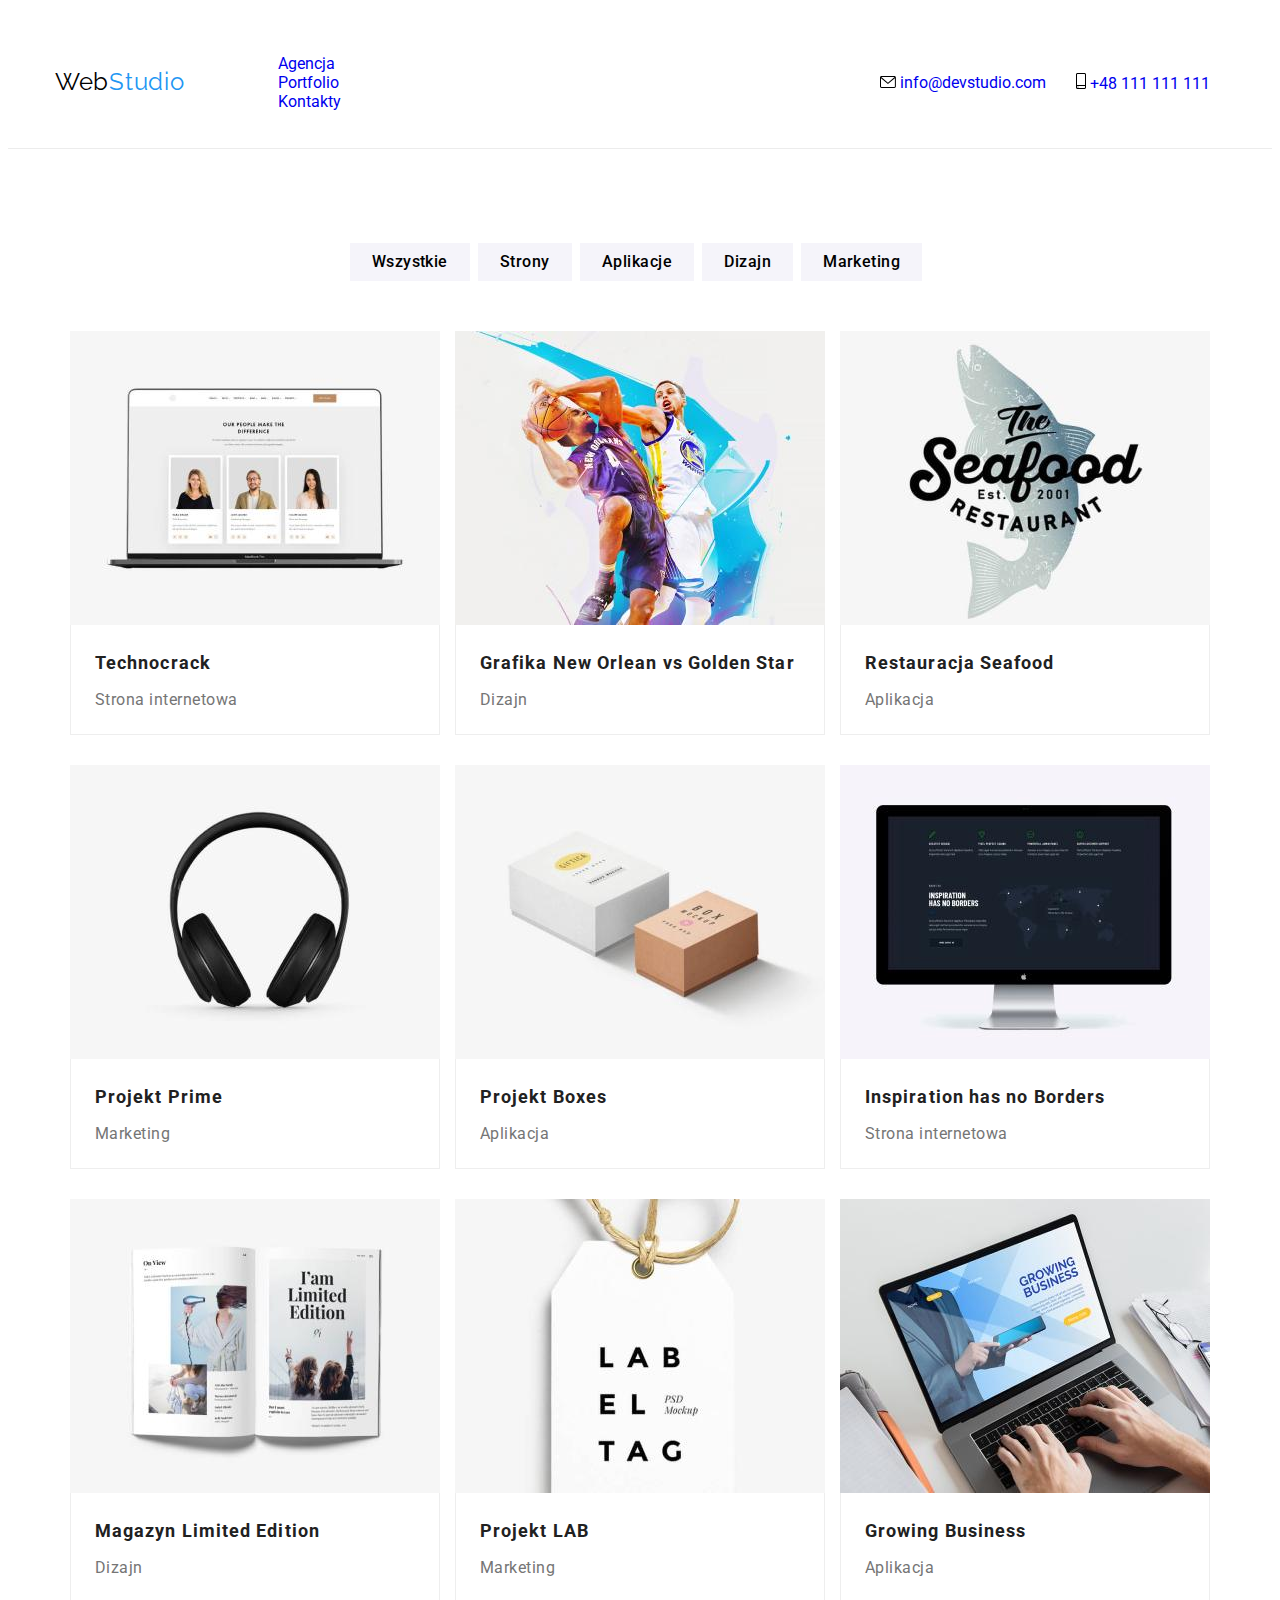
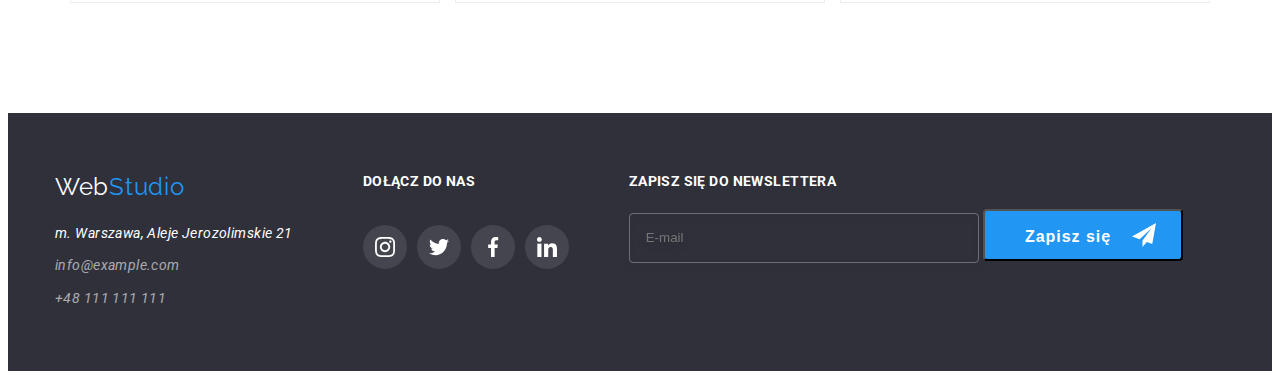
<file: portfolio.html>
<!DOCTYPE html>
<html lang="pl">
  <head>
    <meta charset="UTF-8" />
    <meta http-equiv="X-UA-Compatible" content="IE=edge" />
    <meta name="viewport" content="width=device-width, initial-scale=1.0" />
    <link
      rel="stylesheet"
      href="https://cdnjs.cloudflare.com/ajax/libs/modern-normalize/1.1.0/modern-normalize.min.css"
      integrity="sha512-wpPYUAdjBVSE4KJnH1VR1HeZfpl1ub8YT/NKx4PuQ5NmX2tKuGu6U/JRp5y+Y8XG2tV+wKQpNHVUX03MfMFn9Q=="
      crossorigin="anonymous"
      referrerpolicy="no-referrer"
    />
    <link rel="preconnect" href="https://fonts.googleapis.com" />
    <link rel="preconnect" href="https://fonts.gstatic.com" crossorigin />
    <link
      href="https://fonts.googleapis.com/css2?family=Raleway:wght@700&family=Roboto:wght@400;500;700;900&display=swap"
      rel="stylesheet"
    />
      <link rel="stylesheet" href="./css/main.min.css" />
    <title>Portfolio</title>
  </head>

  <body>
    <header class="header">
      <div class="container">
        <div class="header__flex-container">
          <a class="header__webstudio-link" href="#"
            ><span class="header__webstudio-link--span">Web</span>Studio</a
          >
          <nav class="header__navigation navigation">
            <ul class="navigation__list">
              <li class="navigation__item">
                <a
                  class="navigation__agency-link"
                  href="index.html#agency"
                  >Agencja</a
                >
              </li>
              <li class="navigation__item">
                <a
                  class="navigation__portfolio-link navigation__portfolio-link--underline"
                  href="portfolio.html#portfolio"
                  >Portfolio</a
                >
              </li>
              <li class="navigation__item">
                <a class="navigation__contact-link" href="#contact">Kontakty</a>
              </li>
            </ul>
          </nav>
          <ul class="header__contacts contacts">
            <li class="contacts__item">
              <a class="contacts__mail-link" href="mailto:info@devstudio.com">
                <svg class="contacts__envelope-icon" width="16px" height="12px">
                  <use href="./images/icons.svg#icon-envelope"></use>
                </svg>
                info@devstudio.com</a
              >
            </li>
            <li class="contacts__item">
              <a class="contacts__tel-link" href="tel:+48111111111"
                ><svg
                  class="contacts__smartphone-icon"
                  width="10px"
                  height="16px"
                >
                  <use
                    href="./images/icons.svg#icon-smartphone"
                  ></use>
                </svg>
                +48 111 111 111</a
              >
            </li>
          </ul>
        </div>
      </div>
    </header>
    <main id="portfolio">
      <div class="container">
        <ul class="portfolio-buttons">
          <li class="portfolio-buttons__item">
            <button class="portfolio-buttons__button" type="button">
              Wszystkie
            </button>
          </li>
          <li class="portfolio-buttons__item">
            <button class="portfolio-buttons__button" type="button">
              Strony
            </button>
          </li>
          <li class="portfolio-buttons__item">
            <button class="portfolio-buttons__button" type="button">
              Aplikacje
            </button>
          </li>
          <li class="portfolio-buttons__item">
            <button class="portfolio-buttons__button" type="button">
              Dizajn
            </button>
          </li>
          <li class="portfolio-buttons__item">
            <button class="portfolio-buttons__button" type="button">
              Marketing
            </button>
          </li>
        </ul>
        <ul class="portfolio-projects">
          <li class="portfolio-projects__item">
            <ul class="portfolio-projects__section">
              <li>
                <div class="portfolio-projects__img">
                  <img
                    src="images/portfolio/laptop.jpg"
                    alt="laptop"
                    width="370"
                    height="294"
                  />
                  <div class="portfolio-projects__overlay">
                    <p>
                      Technocrack jest popularną platformą wykorzystywaną do
                      rozpowszechniania koronawirusa. Firmy wykorzystują tę
                      platformę do celów szpiegowskich i ataków na
                      niezabezpieczone serwery konkurencji
                    </p>
                  </div>
                </div>
              </li>
              <li>
                <ul class="portfolio-projects__texts">
                  <li class="portfolio-projects__title">Technocrack</li>
                  <li class="portfolio-projects__category">
                    Strona internetowa
                  </li>
                </ul>
              </li>
            </ul>
          </li>
          <li class="portfolio-projects__item">
            <ul class="portfolio-projects__section">
              <li>
                <div class="portfolio-projects__img">
                  <img
                    src="images/portfolio/basketball.jpg"
                    alt="two basketball players"
                    width="370"
                    height="294"
                  />
                  <div class="portfolio-projects__overlay">
                    <p>
                      Technocrack jest popularną platformą wykorzystywaną do
                      rozpowszechniania koronawirusa. Firmy wykorzystują tę
                      platformę do celów szpiegowskich i ataków na
                      niezabezpieczone serwery konkurencji
                    </p>
                  </div>
                </div>
              </li>
              <li>
                <ul class="portfolio-projects__texts">
                  <li class="portfolio-projects__title">
                    Grafika New Orlean vs Golden Star
                  </li>
                  <li class="portfolio-projects__category">Dizajn</li>
                </ul>
              </li>
            </ul>
          </li>
          <li class="portfolio-projects__item">
            <ul class="portfolio-projects__section">
              <li>
              
                <div class="portfolio-projects__img">
                  <img
                    src="images/portfolio/seafood.jpg"
                    alt="Lseafood restaurant logo - text with the fish in the background."
                    width="370"
                    height="294"
                  />
                  <div class="portfolio-projects__overlay">
                    <p>
                      Technocrack jest popularną platformą wykorzystywaną do
                      rozpowszechniania koronawirusa. Firmy wykorzystują tę
                      platformę do celów szpiegowskich i ataków na
                      niezabezpieczone serwery konkurencji
                    </p>
                  </div>
                </div>
              </li>
              <li>
                <ul class="portfolio-projects__texts">
                  <li class="portfolio-projects__title">Restauracja Seafood</li>
                  <li class="portfolio-projects__category">Aplikacja</li>
                </ul>
              </li>
            </ul>
          </li>
          <li class="portfolio-projects__item">
            <ul class="portfolio-projects__section">
              <li>
                
                <div class="portfolio-projects__img">
                  <img
                    src="images/portfolio/headphones.jpg"
                    alt="headphones"
                    width="370"
                    height="294"
                  />
                  <div class="portfolio-projects__overlay">
                    <p>
                      Technocrack jest popularną platformą wykorzystywaną do
                      rozpowszechniania koronawirusa. Firmy wykorzystują tę
                      platformę do celów szpiegowskich i ataków na
                      niezabezpieczone serwery konkurencji
                    </p>
                  </div>
                </div>
              </li>
              <li>
                <ul class="portfolio-projects__texts">
                  <li class="portfolio-projects__title">Projekt Prime</li>
                  <li class="portfolio-projects__category">Marketing</li>
                </ul>
              </li>
            </ul>
          </li>
          <li class="portfolio-projects__item">
            <ul class="portfolio-projects__section">
              <li>
              
                <div class="portfolio-projects__img">
                  <img
                    src="images/portfolio/boxes.jpg"
                    alt="two boxes"
                    width="370"
                    height="294"
                  />
                  <div class="portfolio-projects__overlay">
                    <p>
                      Technocrack jest popularną platformą wykorzystywaną do
                      rozpowszechniania koronawirusa. Firmy wykorzystują tę
                      platformę do celów szpiegowskich i ataków na
                      niezabezpieczone serwery konkurencji
                    </p>
                  </div>
                </div>
              </li>
              <li>
                <ul class="portfolio-projects__texts">
                  <li class="portfolio-projects__title">Projekt Boxes</li>
                  <li class="portfolio-projects__category">Aplikacja</li>
                </ul>
              </li>
            </ul>
          </li>
          <li class="portfolio-projects__item">
            <ul class="portfolio-projects__section">
              <li>
              
                <div class="portfolio-projects__img">
                  <img
                    src="images/portfolio/monitor.jpg"
                    alt="computer monitor"
                    width="370"
                    height="294"
                  />
                  <div class="portfolio-projects__overlay">
                    <p>
                      Technocrack jest popularną platformą wykorzystywaną do
                      rozpowszechniania koronawirusa. Firmy wykorzystują tę
                      platformę do celów szpiegowskich i ataków na
                      niezabezpieczone serwery konkurencji
                    </p>
                  </div>
                </div>
              </li>
              <li>
                <ul class="portfolio-projects__texts">
                  <li class="portfolio-projects__title">
                    Inspiration has no Borders
                  </li>
                  <li class="portfolio-projects__category">
                    Strona internetowa
                  </li>
                </ul>
              </li>
            </ul>
          </li>
          <li class="portfolio-projects__item">
            <ul class="portfolio-projects__section">
              <li>
                
                <div class="portfolio-projects__img">
                  <img
                    src="images/portfolio/magazine.jpg"
                    alt="open magazine"
                    width="370"
                    height="294"
                  />
                  <div class="portfolio-projects__overlay">
                    <p>
                      Technocrack jest popularną platformą wykorzystywaną do
                      rozpowszechniania koronawirusa. Firmy wykorzystują tę
                      platformę do celów szpiegowskich i ataków na
                      niezabezpieczone serwery konkurencji
                    </p>
                  </div>
                </div>
              </li>
              <li>
                <ul class="portfolio-projects__texts">
                  <li class="portfolio-projects__title">
                    Magazyn Limited Edition
                  </li>
                  <li class="portfolio-projects__category">Dizajn</li>
                </ul>
              </li>
            </ul>
          </li>
          <li class="portfolio-projects__item">
            <ul class="portfolio-projects__section">
              
              <li>
                <div class="portfolio-projects__img">
                  <img
                    src="images/portfolio/card.jpg"
                    alt="pendant with an inscription LAB EL TAG"
                    width="370"
                    height="294"
                  />
                  <div class="portfolio-projects__overlay">
                    <p>
                      Technocrack jest popularną platformą wykorzystywaną do
                      rozpowszechniania koronawirusa. Firmy wykorzystują tę
                      platformę do celów szpiegowskich i ataków na
                      niezabezpieczone serwery konkurencji
                    </p>
                  </div>
                </div>
              </li>
              <li>
                <ul class="portfolio-projects__texts">
                  <li class="portfolio-projects__title">Projekt LAB</li>
                  <li class="portfolio-projects__category">Marketing</li>
                </ul>
              </li>
            </ul>
          </li>
          <li class="portfolio-projects__item">
            <ul class="portfolio-projects__section">
              
              <li>
                <div class="portfolio-projects__img">
                  <img
                    src="images/portfolio/write-on-computer.jpg"
                    alt="hands on laptop"
                    width="370"
                    height="294"
                  />
                  <div class="portfolio-projects__overlay">
                    <p>
                      Technocrack jest popularną platformą wykorzystywaną do
                      rozpowszechniania koronawirusa. Firmy wykorzystują tę
                      platformę do celów szpiegowskich i ataków na
                      niezabezpieczone serwery konkurencji
                    </p>
                  </div>
                </div>
              </li>
              <li>
                <ul class="portfolio-projects__texts">
                  <li class="portfolio-projects__title">Growing Business</li>
                  <li class="portfolio-projects__category">Aplikacja</li>
                </ul>
              </li>
            </ul>
          </li>
        </ul>
      </div>
    </main>
    <!--FOOTER-->
    <footer>
      <footer class="footer">
        <div class="container">
          <div class="footer__container">
            <div class="footer__contact">
              <a class="footer__webstudio-link" href="#"
                ><span class="footer__span-web">Web</span>Studio</a
              >
              <address class="footer__address address" id="contact">
                <ul class="address__list">
                  <li class="address__item">
                    <a
                      class="address__map-link"
                      href="https://goo.gl/maps/aFRLkCgBxppGDL6R9"
                      target="_blank"
                      >m. Warszawa, Aleje Jerozolimskie 21</a
                    >
                  </li>
                  <li class="address__item">
                    <a class="address__mail" href="mailto:info@example.com"
                      >info@example.com</a
                    >
                  </li>
                  <li class="address__item">
                    <a class="address__tel" href="tel:+48111111111"
                      >+48 111 111 111</a
                    >
                  </li>
                </ul>
              </address>
            </div>
            <div class="footer__social-icons social-icons">
              <h3 class="social-icons__headline">DOŁĄCZ DO NAS</h3>
              <ul class="social-icons__links">
                <li>
                  <a href="#"
                    ><div class="social-icons__border">
                      <svg class="social-icons__icon" width="20px" height="20px">
                        <use
                          href="./images/icons.svg#icon-instagram"
                        ></use>
                      </svg>
                    </div>
                  </a>
                </li>
                <li>
                  <a href="#"
                    ><div class="social-icons__border">
                      <svg class="social-icons__icon" width="20px" height="20px">
                        <use
                          href="./images/icons.svg#icon-twitter"
                        ></use>
                      </svg>
                    </div>
                  </a>
                </li>
                <li>
                  <a href="#"
                    ><div class="social-icons__border">
                      <svg class="social-icons__icon" width="20px" height="20px">
                        <use
                          href="./images/icons.svg#icon-facebook"
                        ></use>
                      </svg>
                    </div>
                  </a>
                </li>
                <li>
                  <a href="#"
                    ><div class="social-icons__border">
                      <svg class="social-icons__icon" width="20px" height="20px">
                        <use
                          href="./images/icons.svg#icon-linkedin"
                        ></use>
                      </svg>
                    </div>
                  </a>
                </li>
              </ul>
            </div>
            <div class="footer__newsletter newsletter">
              <form name="newsletter">
                <label class="newsletter__label" for="newsletter-email"
                  >Zapisz się do newslettera
                </label>
                <input
                  class="newsletter__email-input"
                  type="email"
                  name="newsletter-email"
                  id="newsletter-email"
                  placeholder="E-mail"
                />
                <button class="newsletter__button" type="submit">
                  Zapisz się
                  <svg class="newsletter__icon" width="24px" height="24px">
                    <use href="./images/icons.svg#icon-icon-send-1"></use>
                  </svg>
                </button>
              </form>
            </div>
          </div>
        </div>
      </footer>
          </div>
        </div>
      </div>
    </footer>
  </body>
</html>
</file>
<file: css/main.min.css>
body{font-family:"Roboto",sans-serif;color:#212121}ul{list-style-type:none;padding:0}.container{width:480px;width:100%;margin:0 auto;padding:0 15px}@media screen and (min-width: 768px){.container{max-width:768px}}@media screen and (min-width: 1200px){.container{max-width:1200px}}a{text-decoration:none}a:hover,a:focus,a:visited:hover,a:visited:focus{color:#2196f3}button{cursor:pointer}img{display:block;max-width:100%;height:auto}html{-webkit-box-sizing:border-box;box-sizing:border-box}*,*::before,*::after{-webkit-box-sizing:inherit;box-sizing:inherit}.advantages-section{display:-webkit-box;display:-ms-flexbox;display:flex;-webkit-box-orient:vertical;-webkit-box-direction:normal;-ms-flex-direction:column;flex-direction:column}@media screen and (min-width: 768px){.advantages-section{-webkit-box-orient:horizontal;-webkit-box-direction:normal;-ms-flex-direction:row;flex-direction:row;-ms-flex-wrap:wrap;flex-wrap:wrap;-webkit-columns:2;-moz-columns:2;columns:2;-webkit-box-pack:justify;-ms-flex-pack:justify;justify-content:space-between}}.advantage{margin:10px 0 30px 0}.advantage:nth-child(4){margin-right:0}@media screen and (min-width: 768px){.advantage{width:270px}}.advantage__item{width:auto;height:120px;background-color:#f5f4fa;border-radius:4px;display:-webkit-box;display:-ms-flexbox;display:flex}@media screen and (min-width: 1200px){.advantage__item{width:270px;height:120px}}.advantage__icon{margin:auto}@media screen and (min-width: 1200px){.advantage__icon{margin:25px 100px}}.advantage__tittle{display:-webkit-box;display:-ms-flexbox;display:flex;font-size:14px;line-height:1.14;letter-spacing:.03em;text-transform:uppercase;margin:auto;-webkit-box-pack:center;-ms-flex-pack:center;justify-content:center;padding:30px 0 10px 0}.advantage__text{font-weight:400;font-size:14px;line-height:1.71;letter-spacing:.03em;color:#757575}.clients-section{padding:30px 0 30px}.clients-section__headline{font-size:28px;font-weight:700;line-height:42px;letter-spacing:.03em;text-align:center}.clients-section__icons{display:-webkit-box;display:-ms-flexbox;display:flex;-ms-flex-wrap:wrap;flex-wrap:wrap;margin:auto;-webkit-box-pack:justify;-ms-flex-pack:justify;justify-content:space-between}@media screen and (min-width: 768px){.clients-section__icons{margin-bottom:30px}}.clients-section__icon-background{width:210px;height:92px;border:1px solid #afb1b8;border-radius:4px;display:-webkit-box;display:-ms-flexbox;display:flex;margin-bottom:30px}.clients-section__icon-background:focus,.clients-section__icon-background:hover{border:1px solid #2196f3}.clients-section__icon-background:focus>.clients-section__icon,.clients-section__icon-background:hover>.clients-section__icon{fill:#2196f3}@media screen and (min-width: 768px){.clients-section__icon-background{width:226px}}@media screen and (min-width: 1200px){.clients-section__icon-background{width:170px}}.clients-section__link{margin-bottom:30px}.clients-section__icon{margin:auto;-webkit-box-pack:center;-ms-flex-pack:center;justify-content:center;fill:#afb1b8}.footer{background:#2f303a}.footer__container{display:-webkit-box;display:-ms-flexbox;display:flex;-webkit-box-orient:vertical;-webkit-box-direction:normal;-ms-flex-direction:column;flex-direction:column;padding:60px 0;-webkit-box-align:center;-ms-flex-align:center;align-items:center}@media screen and (min-width: 768px){.footer__container{display:-webkit-box;display:-ms-flexbox;display:flex;-webkit-box-orient:horizontal;-webkit-box-direction:normal;-ms-flex-direction:row;flex-direction:row;-ms-flex-wrap:wrap;flex-wrap:wrap;-webkit-box-pack:space-evenly;-ms-flex-pack:space-evenly;justify-content:space-evenly;-webkit-box-align:start;-ms-flex-align:start;align-items:flex-start}}@media screen and (min-width: 1200px){.footer__container{display:-webkit-box;display:-ms-flexbox;display:flex;-webkit-box-orient:horizontal;-webkit-box-direction:normal;-ms-flex-direction:row;flex-direction:row;-ms-flex-wrap:nowrap;flex-wrap:nowrap;-webkit-box-pack:start;-ms-flex-pack:start;justify-content:flex-start;-webkit-box-align:stretch;-ms-flex-align:stretch;align-items:stretch;padding:60px 0 0}}.footer__contact{display:-webkit-box;display:-ms-flexbox;display:flex;-webkit-box-orient:vertical;-webkit-box-direction:normal;-ms-flex-direction:column;flex-direction:column;-webkit-box-align:center;-ms-flex-align:center;align-items:center}@media screen and (min-width: 768px){.footer__contact{margin-right:144px}}@media screen and (min-width: 1200px){.footer__contact{-webkit-box-orient:vertical;-webkit-box-direction:normal;-ms-flex-direction:column;flex-direction:column;-webkit-box-align:start;-ms-flex-align:start;align-items:flex-start;margin-right:70px}}.footer__webstudio-link{font-family:"Raleway",sans-serif;text-decoration:none;font-size:24px;line-height:1.19;letter-spacing:.03em;color:#2196f3}.footer__span-web{color:#fff}.address{margin-bottom:60px}.address__list{font-size:14px;line-height:1.71;letter-spacing:.03em;margin:20px 0 0 0;display:-webkit-box;display:-ms-flexbox;display:flex;-webkit-box-orient:vertical;-webkit-box-direction:normal;-ms-flex-direction:column;flex-direction:column;-webkit-box-align:center;-ms-flex-align:center;align-items:center}@media screen and (min-width: 1200px){.address__list{-webkit-box-align:start;-ms-flex-align:start;align-items:flex-start}}.address__item{width:-webkit-max-content;width:-moz-max-content;width:max-content;margin-bottom:9px}.address__item:nth-child(3){margin-bottom:0}.address__map-link{color:#fff}.address__mail,.address__tel{color:rgba(255,255,255,.6)}.social-icons{display:-webkit-box;display:-ms-flexbox;display:flex;-webkit-box-orient:vertical;-webkit-box-direction:normal;-ms-flex-direction:column;flex-direction:column;-webkit-box-align:center;-ms-flex-align:center;align-items:center;width:206px;height:80px;margin-bottom:60px}@media screen and (min-width: 1200px){.social-icons{-webkit-box-align:start;-ms-flex-align:start;align-items:flex-start;margin-right:60px}}.social-icons__headline{color:#fff;font-size:14px;font-weight:700;line-height:16px;letter-spacing:.03em;margin-top:0;margin-bottom:20px;width:-webkit-max-content;width:-moz-max-content;width:max-content}.social-icons__links{display:-webkit-box;display:-ms-flexbox;display:flex;-webkit-box-pack:justify;-ms-flex-pack:justify;justify-content:space-between;width:206px}.social-icons__border{background-color:rgba(255,255,255,.1019607843);width:44px;height:44px;border-radius:50%}.social-icons__border:hover,.social-icons__border:focus{background-color:#2196f3}.social-icons__icon{fill:#fff;margin:12px}.newsletter,form{display:-webkit-box;display:-ms-flexbox;display:flex;-webkit-box-orient:vertical;-webkit-box-direction:normal;-ms-flex-direction:column;flex-direction:column;-webkit-box-align:center;-ms-flex-align:center;align-items:center}@media screen and (min-width: 1200px){.newsletter,form{display:inline}}.newsletter__label,form__label{margin-bottom:20px;font-family:"Roboto";font-style:normal;font-weight:700;font-size:14px;line-height:16px;letter-spacing:.03em;text-transform:uppercase;color:#fff;width:-webkit-max-content;width:-moz-max-content;width:max-content}@media screen and (min-width: 1200px){.newsletter__label,form__label{display:block}}.newsletter__email-input,form__email-input{border:1px solid #2196f3;-webkit-filter:drop-shadow(0px 4px 4px rgba(0, 0, 0, 0.15));filter:drop-shadow(0px 4px 4px rgba(0, 0, 0, 0.15));border-radius:4px;height:50px;width:90vw;background-color:rgba(0,0,0,0);color:#fff;outline:none;margin-bottom:20px}.newsletter__email-input:-moz-placeholder-shown, form__email-input:-moz-placeholder-shown{border-color:rgba(255,255,255,.3019607843)}.newsletter__email-input:-ms-input-placeholder, form__email-input:-ms-input-placeholder{border-color:rgba(255,255,255,.3019607843)}.newsletter__email-input:placeholder-shown,form__email-input:placeholder-shown{border-color:rgba(255,255,255,.3019607843)}.newsletter__email-input[placeholder],form__email-input[placeholder]{padding-left:16px}@media screen and (min-width: 768px){.newsletter__email-input,form__email-input{width:60vw}}@media screen and (min-width: 1200px){.newsletter__email-input,form__email-input{width:350px}}.newsletter__button,form__button{font-style:normal;font-weight:700;font-size:16px;line-height:30px;letter-spacing:.06em;color:#fff;background-color:#2196f3;border-radius:4px;height:52px;width:200px}.newsletter__icon,form__icon{fill:#fff;position:relative;top:5px;left:16px}.header{border-bottom:1px solid #ececec;padding:10px 0}@media screen and (min-width: 768px){.header{padding:0}}@media screen and (min-width: 1200px){.header{padding:10px 0 1px 0}}.header__flex-container{display:-webkit-box;display:-ms-flexbox;display:flex;-webkit-box-pack:justify;-ms-flex-pack:justify;justify-content:space-between;-webkit-box-align:center;-ms-flex-align:center;align-items:center}.header__webstudio-link{font-family:"Raleway",sans-serif;color:#2196f3;text-decoration:none;font-size:24px;line-height:1.19;letter-spacing:.03em;-webkit-box-align:center;-ms-flex-align:center;align-items:center}.header__webstudio-link--span{color:#000}.header__button{-webkit-box-pack:end;-ms-flex-pack:end;justify-content:flex-end;border:none;background-color:rgba(0,0,0,0);color:#2196f3;-webkit-transition:250ms cubic-bezier(0.4, 0, 0.2, 1);transition:250ms cubic-bezier(0.4, 0, 0.2, 1)}.header__button:hover,.header__button:focus{fill:#2196f3}@media screen and (min-width: 768px){.header__button{display:none}}.header__navigation{display:none}@media screen and (min-width: 768px){.header__navigation{display:-webkit-box;display:-ms-flexbox;display:flex;margin:20px auto 20px 83px}}@media screen and (min-width: 1200px){.header__navigation{margin-left:93px}}.header__navigation__list{color:#212121;display:-webkit-box;display:-ms-flexbox;display:flex;margin:auto;-webkit-box-pack:space-evenly;-ms-flex-pack:space-evenly;justify-content:space-evenly;max-width:40%;font-weight:500;font-size:14px;line-height:1.14;letter-spacing:.02em}.header__navigation__item{margin-right:46px}.header__navigation__item:nth-child(3){margin-right:0}.header__navigation__agency-link,.header__navigation__agency-link:visited{color:#212121}.header__navigation__agency-link--underline{color:#2196f3}.header__navigation__agency-link--underline::after{content:"";background-color:#2196f3;display:block;position:relative;top:21px;width:100%;height:4px;border-radius:2px}@media screen and (min-width: 1200px){.header__navigation__agency-link--underline::after{top:22px}}.header__navigation__portfolio-link,.header__navigation__portfolio-link:visited{color:#212121}.header__navigation__portfolio-link--underline{color:#2196f3}.header__navigation__portfolio-link--underline::after{content:"";background-color:#2196f3;display:block;position:relative;top:25.5px;width:100%;height:4px;border-radius:2px}.header__navigation__contact-link{color:#212121}.header__navigation__contact-link:visited{color:#212121}.header__contacts{display:none}@media screen and (min-width: 768px){.header__contacts{margin:0 15px 0px auto;display:block;top:120px}}@media screen and (min-width: 1200px){.header__contacts{display:-webkit-box;display:-ms-flexbox;display:flex;-webkit-box-orient:horizontal;-webkit-box-direction:normal;-ms-flex-direction:row;flex-direction:row;gap:30px}}.header__contacts__item{margin-top:5px}.header__contacts__tel-link{color:#757575;font-weight:500;font-size:14px;line-height:1.14;letter-spacing:.02em}.header__contacts__mail-link{color:#757575;font-weight:500;font-size:14px;line-height:1.14;letter-spacing:.02em}.header__contacts__mail-link__envelope-icon,.header__contacts__mail-link__smartphone-icon{margin-right:10px;fill:currentColor}.menu-container.is-open{-webkit-transform:translateX(0);transform:translateX(0)}.menu-container{background-color:#fff;position:fixed;inset:0;display:-webkit-box;display:-ms-flexbox;display:flex;-webkit-box-orient:vertical;-webkit-box-direction:normal;-ms-flex-direction:column;flex-direction:column;-webkit-box-pack:justify;-ms-flex-pack:justify;justify-content:space-between;-webkit-transform:translateX(100%);transform:translateX(100%);-webkit-transition:250ms cubic-bezier(0.4, 0, 0.2, 1);transition:250ms cubic-bezier(0.4, 0, 0.2, 1)}.menu-container__item{margin-top:32px}.menu-container__close-btn{position:absolute;top:8px;right:8px;background-color:rgba(0,0,0,0);border:none}.menu-container__close-btn:hover,.menu-container__close-btn:focus{fill:#2196f3}.menu-container__contacts{margin:0 0 64px 40px}.menu-container__list{-ms-flex-pack:distribute;justify-content:space-around;margin:48px auto auto 40px}.menu-container__link--nav{padding-bottom:32px;color:#212121;font-weight:500;font-size:40px;line-height:1.14;letter-spacing:.02em}.menu-container__link--nav:hover,.menu-container__link--nav:focus{color:#2196f3}.menu-container__item--nav{padding-bottom:32px}.menu-container__item-tel{padding-bottom:32px}.menu-container__link{color:#212121;font-weight:500;font-size:40px;line-height:1.14;letter-spacing:.02em}.menu-container__link:hover,.menu-container__link:focus{color:#2196f3}.menu-container__link-tel{color:#2196f3;font-weight:500;font-size:34px;line-height:1.14;letter-spacing:.02em;margin-bottom:32px}.menu-container__link-mail{color:#757575;font-weight:500;font-size:24px;line-height:1.14;letter-spacing:.02em}.menu-container__socials{display:-webkit-box;display:-ms-flexbox;display:flex;-webkit-box-pack:space-evenly;-ms-flex-pack:space-evenly;justify-content:space-evenly;margin-bottom:48px}.menu-container__item:nth-child(-n+3){padding-right:6%;border-right:1px solid rgba(33,33,33,.2)}.menu-container__link-social{font-size:18px;color:#2196f3;-webkit-box-align:center;-ms-flex-align:center;align-items:center}.is-hidden{pointer-events:none;visibility:hidden;opacity:0;-webkit-transform:scale(0);transform:scale(0)}.backdrop{display:-webkit-box;display:-ms-flexbox;display:flex;background-color:rgba(0,0,0,.2);position:fixed;inset:0;z-index:1;cursor:not-allowed;-webkit-transform:scale(1);transform:scale(1);-webkit-transition:250ms cubic-bezier(0.4, 0, 0.2, 1);transition:250ms cubic-bezier(0.4, 0, 0.2, 1)}.modal{position:relative;margin:auto;background:#fff;-webkit-box-shadow:0px 1px 3px rgba(0,0,0,.1215686275),0px 1px 1px rgba(0,0,0,.1411764706),0px 2px 1px rgba(0,0,0,.2);box-shadow:0px 1px 3px rgba(0,0,0,.1215686275),0px 1px 1px rgba(0,0,0,.1411764706),0px 2px 1px rgba(0,0,0,.2);width:450px;height:581px;cursor:auto;border-radius:4px}@media screen and (min-width: 1200px){.modal{width:528px}}.modal__close-button{border:none;width:30px;height:30px;background-color:#fff;position:relative;top:8px;left:91%;cursor:pointer;-webkit-transition:250ms cubic-bezier(0.4, 0, 0.2, 1);transition:250ms cubic-bezier(0.4, 0, 0.2, 1)}.modal__close-button:hover,.modal__close-button:focus{fill:#2196f3}.form{position:relative;display:-webkit-box;display:-ms-flexbox;display:flex;-webkit-box-orient:vertical;-webkit-box-direction:normal;-ms-flex-direction:column;flex-direction:column}@media screen and (min-width: 1200px){.form{margin:0 40px}}.form__headline{font-style:normal;font-weight:700;font-size:20px;line-height:23px;text-align:center;letter-spacing:.03em;-webkit-box-align:center;-ms-flex-align:center;align-items:center;margin:2px auto 12px;width:370px}.form__label,.form__textarea-label{font-style:normal;font-weight:400;font-size:12px;line-height:14px;letter-spacing:.01em;color:#757575;display:-webkit-box;display:-ms-flexbox;display:flex;-webkit-box-orient:vertical;-webkit-box-direction:normal;-ms-flex-direction:column;flex-direction:column;-ms-flex-line-pack:distribute;align-content:space-around}.form__label:focus-within .form__icon,.form__textarea-label:focus-within .form__icon{fill:#2196f3}.form__label:focus-within .form__input-border,.form__textarea-label:focus-within .form__input-border{border-color:#2196f3}.form__label:focus-within .form__textarea-border,.form__textarea-label:focus-within .form__textarea-border{border-color:#2196f3}.form__label:hover .form__textarea-border,.form__textarea-label:hover .form__textarea-border{border-color:#2196f3}.form__label:hover .form__input-border,.form__textarea-label:hover .form__input-border{border-color:#2196f3}.form__label:hover .form__icon,.form__textarea-label:hover .form__icon{fill:#2196f3}.form__label-text{margin-bottom:10px}.form__input-border{width:370px;height:40px;border:1px solid rgba(33,33,33,.2);border-radius:4px;margin-bottom:10px;display:-webkit-box;display:-ms-flexbox;display:flex}@media screen and (min-width: 1200px){.form__input-border{width:448px}}.form__icon{fill:#212121;margin:auto}.form__input{margin:10px auto 10px 0;width:300px;height:20px;border:none;outline-color:rgba(0,0,0,0)}@media screen and (min-width: 1200px){.form__input{width:366px;margin:10px auto 0 0}}.form__textarea-label{padding-bottom:0}@media screen and (min-width: 1200px){.form__textarea-label{margin-bottom:10px}}.form__textarea-border{width:370px;border:1px solid rgba(33,33,33,.2);border-radius:4px;display:-webkit-box;display:-ms-flexbox;display:flex;position:relative}@media screen and (min-width: 1200px){.form__textarea-border{width:448px}}.form__textarea-input{resize:none;margin:12px auto;width:340px;border:none;outline-color:rgba(0,0,0,0)}.form__textarea-input::-webkit-input-placeholder{font-style:normal;font-weight:400;font-size:12px;line-height:14px;letter-spacing:.01em;color:rgba(117,117,117,.5019607843)}.form__textarea-input::-moz-placeholder{font-style:normal;font-weight:400;font-size:12px;line-height:14px;letter-spacing:.01em;color:rgba(117,117,117,.5019607843)}.form__textarea-input:-ms-input-placeholder{font-style:normal;font-weight:400;font-size:12px;line-height:14px;letter-spacing:.01em;color:rgba(117,117,117,.5019607843)}.form__textarea-input::-ms-input-placeholder{font-style:normal;font-weight:400;font-size:12px;line-height:14px;letter-spacing:.01em;color:rgba(117,117,117,.5019607843)}.form__textarea-input::placeholder{font-style:normal;font-weight:400;font-size:12px;line-height:14px;letter-spacing:.01em;color:rgba(117,117,117,.5019607843)}@media screen and (min-width: 1200px){.form__textarea-input{width:416px;bottom:15px;height:96px}}.form__declaration-label{display:-webkit-box;display:-ms-flexbox;display:flex;padding-top:20px}@media screen and (min-width: 1200px){.form__declaration-label{padding:0}}.form__checkbox{position:relative;inset:20px 0 0 0;width:16px;height:15px;-moz-appearance:none;-webkit-appearance:none;appearance:none}.form__checkbox:checked~.form__checkbox-checked-svg{visibility:visible}.form__checkbox:checked~.form__checkbox-square-svg{visibility:hidden}@media screen and (min-width: 1200px){.form__checkbox{inset:3px 0 10px 17px}}.form__checkbox-square-svg{position:relative;left:40px 0}@media screen and (min-width: 1200px){.form__checkbox-square-svg{top:3px}}.form__checkbox-checked-svg{fill:#fff;background-color:#2196f3;width:16px;height:17px;border-radius:4px;position:relative;right:15px;visibility:hidden}.form__declaration{position:relative;right:8px;top:3px;font-family:"Roboto";font-style:normal;font-weight:400;font-size:12px;line-height:12px;letter-spacing:.03em;color:#757575}@media screen and (min-width: 1200px){.form__declaration{line-height:24px;font-size:14px}}.form__declaration-link{color:#2196f3}.form__declaration-link:hover,.form__declaration-link:focus,.form__declaration-link:visited{color:#2196f3}.form__send-button{font-style:normal;font-weight:700;font-size:16px;line-height:30px;letter-spacing:.06em;color:#fff;background-color:#2196f3;width:200px;height:50px;border:none;border-radius:4px;margin-top:18px}@media screen and (min-width: 1200px){.form__send-button{-webkit-box-pack:center;-ms-flex-pack:center;justify-content:center;margin-left:115px}}.portfolio-buttons{display:-webkit-box;display:-ms-flexbox;display:flex;-webkit-box-pack:center;-ms-flex-pack:center;justify-content:center;margin-top:94px;margin-bottom:50px}.portfolio-buttons__button{font-family:"Roboto";font-style:normal;font-weight:500;font-size:16px;line-height:26px;text-align:center;letter-spacing:.03em;background-color:#f5f4fa;border:0;margin-right:8px;padding:6px 22px}.portfolio-buttons__button:nth-child(5){margin:0}.portfolio-buttons__button:hover,.portfolio-buttons__button:focus{-webkit-box-shadow:inset 0px 2px 2px 0 rgba(0,0,0,.1215686275),inset 0 1px 2px 0 rgba(0,0,0,.0784313725),inset 0 3px 1px 0 rgba(0,0,0,.1019607843);box-shadow:inset 0px 2px 2px 0 rgba(0,0,0,.1215686275),inset 0 1px 2px 0 rgba(0,0,0,.0784313725),inset 0 3px 1px 0 rgba(0,0,0,.1019607843);color:#fff;background-color:#2196f3}.portfolio-projects{display:-webkit-box;display:-ms-flexbox;display:flex;-ms-flex-wrap:wrap;flex-wrap:wrap;-webkit-box-pack:space-evenly;-ms-flex-pack:space-evenly;justify-content:space-evenly}.portfolio-projects__item{max-height:404px;margin-bottom:30px;position:relative}.portfolio-projects__item:hover,.portfolio-projects__item:focus{-webkit-box-shadow:1px 4px 6px 0 rgba(0,0,0,.1607843137),0 4px 4px 0 rgba(0,0,0,.0588235294),0 1px 1px 0 rgba(0,0,0,.1215686275);box-shadow:1px 4px 6px 0 rgba(0,0,0,.1607843137),0 4px 4px 0 rgba(0,0,0,.0588235294),0 1px 1px 0 rgba(0,0,0,.1215686275)}.portfolio-projects__item:nth-last-child(-n+3){margin-bottom:94px}.portfolio-projects__img{position:relative;margin:0;padding:0;overflow:hidden}.portfolio-projects__overlay{position:absolute;inset:0;padding:.5em;width:370px;height:294px;background-color:rgba(33,150,243,.9019607843);-webkit-transform:translateY(100%);transform:translateY(100%);-webkit-transition:250ms cubic-bezier(0.4, 0, 0.2, 1);transition:250ms cubic-bezier(0.4, 0, 0.2, 1)}.portfolio-projects__overlay p{font-style:normal;font-weight:400;font-size:18px;line-height:28px;letter-spacing:.03em;color:#fff;padding:30px 24px}.portfolio-projects__section:hover .portfolio-projects__overlay,.portfolio-projects__section:focus .portfolio-projects__overlay{-webkit-transform:translateY(0);transform:translateY(0)}.portfolio-projects__texts{border:1px solid #eee;border-top:0;padding-top:20px;height:110px}.portfolio-projects__title{font-weight:700;font-size:18px;line-height:2;letter-spacing:.06em;margin-left:24px;margin-bottom:4px}.portfolio-projects__category{font-size:16px;line-height:1.88;letter-spacing:.03em;color:#757575;margin-left:24px;margin-bottom:20px}.header-section{background-color:#2f303a;background-position:center;background-repeat:no-repeat;background-size:cover;margin:0 auto 60px auto;height:100%;width:100%;background-image:url(../images/people-in-office-m@1x.jpg)}@media(min-device-pixel-ratio: 2),(-webkit-min-device-pixel-ratio: 2),(min-resolution: 192dpi),(min-resolution: 2dppx){.header-section{background-image:url(../images/people-in-office-m@2x.jpg)}}@media screen and (min-width: 768px){.header-section{height:400px;background-image:url(../images/people-in-office-t@1x.jpg)}}@media screen and (min-width: 768px)and (min-device-pixel-ratio: 2),screen and (min-width: 768px)and (-webkit-min-device-pixel-ratio: 2),screen and (min-width: 768px)and (min-resolution: 192dpi),screen and (min-width: 768px)and (min-resolution: 2dppx){.header-section{background-image:url(../images/people-in-office-t@2x.jpg)}}@media screen and (min-width: 1200px){.header-section{background-image:url(../images/people-in-office-d@1x.jpg)}}@media screen and (min-width: 1200px)and (min-device-pixel-ratio: 2),screen and (min-width: 1200px)and (-webkit-min-device-pixel-ratio: 2),screen and (min-width: 1200px)and (min-resolution: 192dpi),screen and (min-width: 1200px)and (min-resolution: 2dppx){.header-section{background-image:url(../images/people-in-office-d@2x.jpg)}}@media screen and (min-width: 1200px){.header-section{height:600px;max-width:1600px;margin-bottom:94px}}.header-section__shade{background-repeat:no-repeat;background-position:50% 50%;margin:auto;width:100%;max-height:100%;background-color:rgba(47,48,58,.4);display:-webkit-box;display:-ms-flexbox;display:flex;-webkit-box-orient:vertical;-webkit-box-direction:normal;-ms-flex-direction:column;flex-direction:column;margin:auto;-webkit-box-align:center;-ms-flex-align:center;align-items:center;padding:118px 0;margin:0 auto}@media screen and (min-width: 1200px){.header-section__shade{padding:0}}@media screen and (min-width: 1200px){.header-section__shade{max-width:1600px;height:600px;padding:0}}.header-section__headline{color:#fff;font-size:26px;font-weight:900;line-height:1.36;-webkit-box-pack:center;-ms-flex-pack:center;justify-content:center;text-align:center;letter-spacing:.06em;text-transform:uppercase;max-width:365px;margin:auto}@media screen and (min-width: 1200px){.header-section__headline{margin:200PX 0 0;font-size:44px;max-width:696px}}.header-section__button--open{margin-top:30px;font-style:normal;font-weight:700;font-size:16px;line-height:30px;-webkit-box-align:center;-ms-flex-align:center;align-items:center;text-align:center;letter-spacing:.06em;color:#fff;border:none;border-radius:4px;background-color:#2196f3;padding:10px 41px 10px 42px}.specialization-section{display:none}@media screen and (min-width: 1200px){.specialization-section{display:-webkit-box;display:-ms-flexbox;display:flex;margin-top:94px}}.specialization-section__headline{font-size:36px;line-height:1.31;text-align:center;letter-spacing:.03em;margin-top:0;margin-bottom:50px}.specialization-list{display:-webkit-box;display:-ms-flexbox;display:flex;-webkit-box-pack:justify;-ms-flex-pack:justify;justify-content:space-between;margin-bottom:0}.specialization-list__item{margin-right:30px}.specialization-list__item:nth-child(3){margin-right:0}.specialization-list__label{background-color:rgba(47,48,58,.8);width:100%;height:70px;position:relative;bottom:84px}.specialization-list__caption{color:#fff;font-style:normal;font-weight:700;font-size:14px;line-height:16px;text-align:center;letter-spacing:.03em;text-transform:uppercase;padding:27px 0}.team-section{width:auto;background:#f5f4fa;padding:60px 0}@media screen and (min-width: 1200px){.team-section{padding:94px 0}}.team-section__headline{font-weight:700;font-size:28px;line-height:42px;text-align:center;letter-spacing:.03em;margin:0 0 30px}.employee-list{display:-webkit-box;display:-ms-flexbox;display:flex;-webkit-box-orient:vertical;-webkit-box-direction:normal;-ms-flex-direction:column;flex-direction:column;-webkit-box-pack:justify;-ms-flex-pack:justify;justify-content:space-between;margin:0}@media screen and (min-width: 768px){.employee-list{-webkit-box-orient:horizontal;-webkit-box-direction:normal;-ms-flex-direction:row;flex-direction:row;-ms-flex-wrap:wrap;flex-wrap:wrap}}.employee-list__member{display:block;margin-bottom:30px;border-radius:4px;background:#fff;-webkit-box-shadow:0 2px 1px 0 rgba(0,0,0,.2),0 1px 1px 0 rgba(0,0,0,.1411764706),0 1px 3px 0 rgba(0,0,0,.1215686275);box-shadow:0 2px 1px 0 rgba(0,0,0,.2),0 1px 1px 0 rgba(0,0,0,.1411764706),0 1px 3px 0 rgba(0,0,0,.1215686275)}@media screen and (min-width: 768px){.employee-list__member{max-width:350px}}@media screen and (min-width: 1200px){.employee-list__member{margin-right:30px;max-width:264px}.employee-list__member:nth-child(4){margin-right:0}}.employee-list__member-name{font-weight:500;font-size:16px;line-height:1.9;text-align:center;letter-spacing:.03em}.employee-list__member-role{font-size:16px;line-height:1.9;text-align:center;letter-spacing:.03em;color:#757575}.employee-list__social-links{display:-webkit-box;display:-ms-flexbox;display:flex;max-width:206px;-ms-flex-pack:distribute;justify-content:space-around;margin:auto;margin-bottom:18px}.employee-list__icons-border{width:44px;height:44px;border-radius:50%}.employee-list__icons-border:hover,.employee-list__icons-border:focus{background-color:#2196f3}.employee-list__icons-border:hover>.employee-list__social-icon,.employee-list__icons-border:focus>.employee-list__social-icon{fill:#fff}.employee-list__social-icon{margin:12px;fill:#afb1b8}/*# sourceMappingURL=main.min.css.map */
</file>
